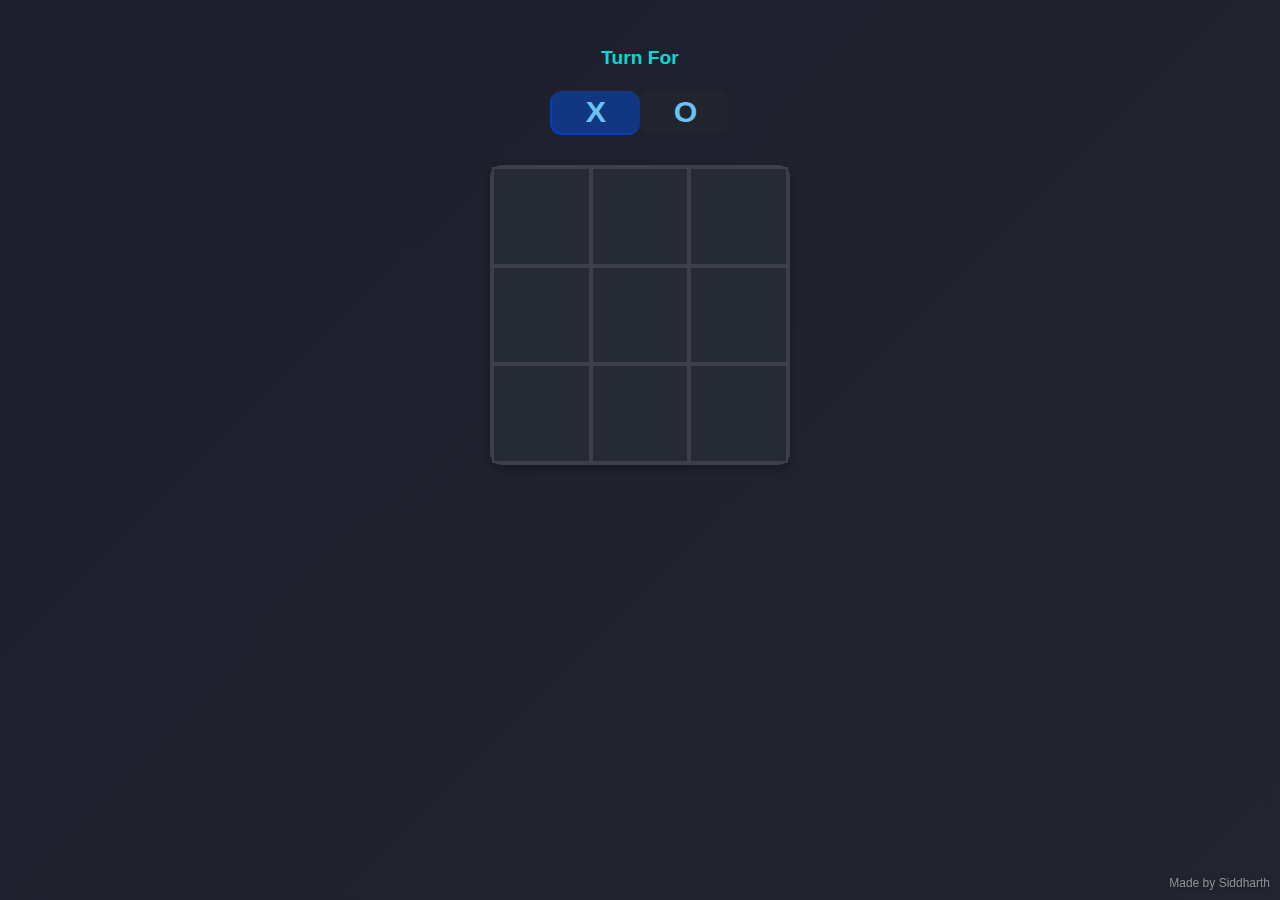
<file: PRODIGY_WD_03 -Tic-Tac-Toe/Index.html>
<!DOCTYPE html>
<html lang="en">
<head>
    <meta charset="UTF-8">
    <meta http-equiv="X-UA-Compatible" content="IE=edge">
    <meta name="viewport" content="width=device-width, initial-scale=1.0">
    <title>Tic_Tac_Toe</title>
    <link rel="stylesheet" href="style.css">
</head>
<body>
    <div class="turn-container">
        <div class="watermark">Made by Siddharth</div>

        <h3>Turn For</h3>
        <div class="turn-box align">X</div>
        <div class="turn-box align">O</div>
        <div class="bg"></div>
    </div>
    <div class="main-grid">
        <div class="box align">0</div>
        <div class="box align">1</div>
        <div class="box align">2</div>
        <div class="box align">3</div>
        <div class="box align">4</div>
        <div class="box align">5</div>
        <div class="box align">6</div>
        <div class="box align">7</div>
        <div class="box align">8</div>
    </div>
    <h2 id="results"></h2>
    <button id="play-again">Play Again</button>
    <script src="script.js"></script>
</body>
</html>
</file>
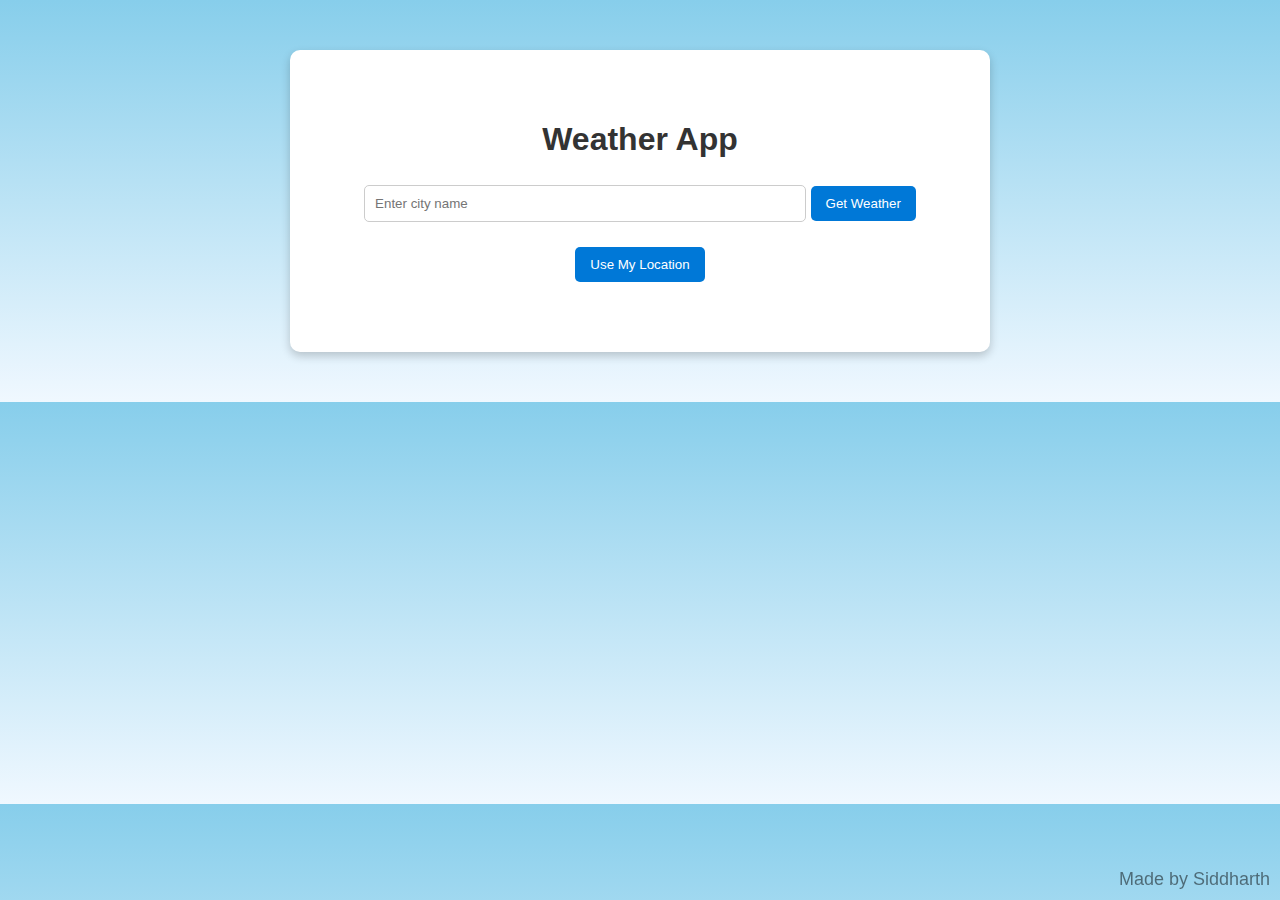
<file: PRODIGY_WD_05/Weather App/index.html>
<!DOCTYPE html>
<html lang="en">
<head>
  <meta charset="UTF-8">
  <meta name="viewport" content="width=device-width, initial-scale=1.0">
  <title>Weather App</title>
  <link rel="stylesheet" href="style.css">
</head>
<body>
  <div class="container">
    <div class="watermark">Made by Siddharth</div>
    <h1>Weather App</h1>
    <div class="search-box">
      <input type="text" id="locationInput" placeholder="Enter city name">
      <button onclick="fetchWeather()">Get Weather</button>
    </div>
    <button onclick="getUserLocation()">Use My Location</button>
    <div id="weatherDisplay" class="weather-display">
      <p id="weatherDetails"></p>
    </div>
  </div>
  <script src="script.js"></script>
</body>
</html>
</file>
<file: PRODIGY_WD_03 -Tic-Tac-Toe/style.css>
* {
    color: white;
    font-family: 'Poppins', sans-serif;
    transition: 0.3s ease-in-out;
    user-select: none;
    box-sizing: border-box;
}

.align {
    display: flex;
    justify-content: center;
    align-items: center;
}

body {
    background: linear-gradient(135deg, #1E1E2C, #252A34, #FF2E63);
    background-size: 400% 400%;
    animation: gradientAnimation 10s ease infinite;
    margin: 0;
    padding: 0;
    width: 100vw;
    text-align: center;
    padding-top: 5vh;
}

/* Gradient animation */
@keyframes gradientAnimation {
    0% {
        background-position: 0% 50%;
    }
    50% {
        background-position: 100% 50%;
    }
    100% {
        background-position: 0% 50%;
    }
}


.turn-container {
    padding: 2px;
    width: 180px;
    height: 90px;
    margin: auto;
    display: grid;
    grid-template-columns: 1fr 1fr;
    grid-template-rows: 1fr 1fr;
    position: relative;
}

.turn-container h3 {
    margin: 0;
    grid-column-start: 1;
    grid-column-end: 3;
    font-size: 1.2rem;
    color: #08D9D6;
}

.turn-container .turn-box {
    border: 3px solid #1e1e3800;
    font-size: 1.9rem;
    font-weight: 700;
    background-color: #252a3472;
    color: #69c3f0;
    border-radius: 10px;
    display: flex;
    justify-content: center;
    align-items: center;
}

.turn-container .turn-box:nth-child(even) {
    border-right: none;
}

.bg {
    position: absolute;
    bottom: 0;
    left: 0;
    width: 90px;
    height: 44px;
    background-color: #0041c2;
    z-index: -1;
    border-radius: 12px;
}

.main-grid {
    display: grid;
    grid-template-columns: repeat(3, 1fr);
    grid-template-rows: repeat(3, 1fr);
    height: 300px;
    width: 300px;
    margin: 30px auto;
    border: 2px solid #3E3E4C;
    border-radius: 12px;
    background-color: #2A2F3A;
    box-shadow: 0 4px 8px rgba(0, 0, 0, 0.3);
}

.box {
    cursor: pointer;
    font-size: 2.2rem;
    font-weight: 700;
    border: 2px solid #3E3E4C;
    background-color: #252A34;
    color: #EAEAEA;
    display: flex;
    justify-content: center;
    align-items: center;
    transition: transform 0.2s, background-color 0.2s;
}

.box:hover {
    background-color: #FF2E63;
    transform: scale(1.1);
    color: #FFFFFF;
}

#play-again {
    background-color: #FF2E63;
    padding: 12px 30px;
    border: none;
    font-size: 1.2rem;
    border-radius: 8px;
    cursor: pointer;
    display: none;
    color: #FFFFFF;
    font-weight: bold;
    transition: all 0.3s ease;
}

#play-again:hover {
    padding: 12px 40px;
    background-color: #08D9D6;
    color: #000;
}


.watermark {
    position: fixed;
    bottom: 10px;
    right: 10px;
    font-size: 12px;
    color: rgba(255, 255, 255, 0.5); /* Transparent white */
    z-index: 1000;
    pointer-events: none; /* Ensure it doesn't interfere with interactions */
    font-family: 'Poppins', sans-serif;
    user-select: none;
    text-shadow: 0 1px 3px rgba(0, 0, 0, 0.5);
}
</file>
<file: PRODIGY_WD_05/Weather App/style.css>
body {
    font-family: Arial, sans-serif;
    background: linear-gradient(to bottom, #87ceeb, #f0f8ff);
    text-align: center;
    padding: 0;
    margin: 0;
  }
  
  .container {
    padding: 50px;
    margin: 50px auto;
    width: 90%;
    max-width: 600px;
    background: white;
    border-radius: 10px;
    box-shadow: 0 4px 10px rgba(0, 0, 0, 0.2);
  }
  
  h1 {
    color: #333;
  }
  
  .search-box {
    margin-bottom: 20px;
  }
  
  input {
    width: 70%;
    padding: 10px;
    margin: 5px 0;
    border: 1px solid #ccc;
    border-radius: 5px;
  }
  
  button {
    padding: 10px 15px;
    color: white;
    background-color: #0078d7;
    border: none;
    border-radius: 5px;
    cursor: pointer;
  }
  
  button:hover {
    background-color: #0053a0;
  }
  
  .weather-display {
    margin-top: 20px;
  }
  
  .weather-display p {
    font-size: 1.2em;
    color: #333;
  }
  
  .watermark {
    position: fixed;
    bottom: 10px;
    right: 10px;
    font-size: 18px;
    color: rgba(0, 0, 0, 0.5); /* Transparent white */
    pointer-events: none; /* Ensure it doesn't interfere with interactions */
    font-family: 'Poppins', sans-serif;
    user-select: none;
}
</file>
